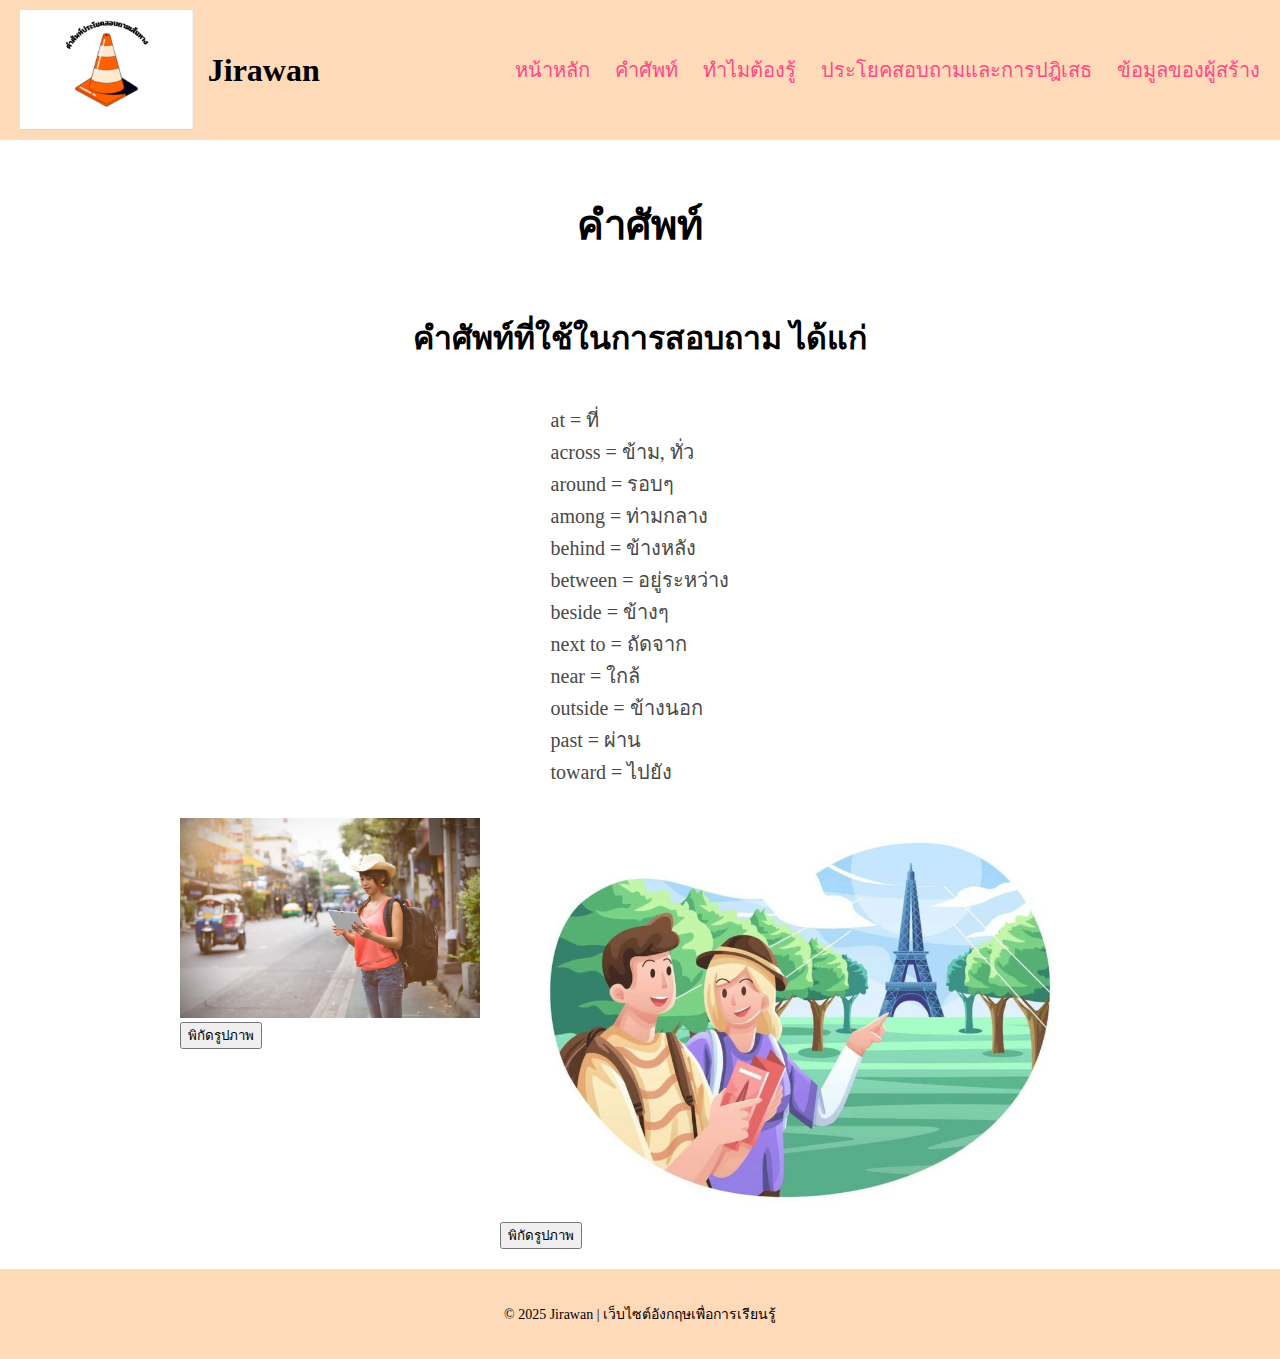
<file: HTML/1.html>
<!DOCTYPE html>
<html lang="en">
<head>
    <meta charset="UTF-8">
    <meta name="viewport" content="width=device-width, initial-scale=1.0">
    <title>Jirawan</title> <!-- ชื่อเว็บไซต์ -->
    <link rel="stylesheet" href="../CSS/1.css">
</head>
<body> 
<div class="container"> <!-- ส่วนหัวของเว็บเอาไว้กดไปหน้าต่างๆ -->
    <div class="logo">
        <img src="../img/logo.jpg" alt="Logo" style="height: 120px;">
        <h1>Jirawan</h1>
    </div>
    <div class="menu"> <!-- ส่วนเมนู -->
        <ul>
            <li><a href="index.html">หน้าหลัก</a></li>
            <li><a href="1.html">คำศัพท์</a></li>
            <li><a href="2.html">ทำไมต้องรู้</a></li>
            <li><a href="3.html">ประโยคสอบถามและการปฎิเสธ</a></li>
            <li><a href="4.html">ข้อมูลของผู้สร้าง</a></li>
        </ul>
    </div>  
</div> 
<div class="content"> <!-- เนื้อหาหลักของเว็บ -->
    <h2>คำศัพท์</h2>
    <h1>คำศัพท์ที่ใช้ในการสอบถาม ได้แก่</h1>
    <p style="text-align: left;">
    at = ที่ <br>
    across = ข้าม, ทั่ว <br>
    around = รอบๆ <br>
    among = ท่ามกลาง <br>
    behind = ข้างหลัง <br>
    between = อยู่ระหว่าง <br>
    beside = ข้างๆ <br>
    next to = ถัดจาก <br>
    near = ใกล้ <br> 
    outside = ข้างนอก <br>
    past = ผ่าน <br>
    toward = ไปยัง
    </p>
    <div class="img">
        <div class="img1">
            <img src="../img/img2.jpg" alt="img" style="height: 200px;">
            <br> <!--เว้นวรรค-->
            <a href="https://www.wallstreetenglish.in.th/%E0%B9%84%E0%B8%A5%E0%B8%9F%E0%B9%8C%E0%B8%AA%E0%B9%84%E0%B8%95%E0%B8%A5%E0%B9%8C/%E0%B8%A0%E0%B8%B2%E0%B8%A9%E0%B8%B2%E0%B8%AD%E0%B8%B1%E0%B8%87%E0%B8%81%E0%B8%A4%E0%B8%A9-%E0%B8%99%E0%B8%B1%E0%B8%81%E0%B9%80%E0%B8%94%E0%B8%B4%E0%B8%99%E0%B8%97%E0%B8%B2%E0%B8%87/" target="_blank"> <!--ลิงก์ไปยังแหล่งที่มาของรูปภาพ-->
            <button>พิกัดรูปภาพ</button>
            </a>
        </div>
        <div class="img2">       
            <img src="../img/img3.jpg" alt="img" style="height: 400px;">
            <br> <!--เว้นวรรค-->
            <a href="https://www.airkhaek.com/%E0%B8%9A%E0%B8%97%E0%B8%AA%E0%B8%99%E0%B8%97%E0%B8%99%E0%B8%B2-%E0%B8%8A%E0%B8%A7%E0%B8%99%E0%B9%84%E0%B8%9B%E0%B9%80%E0%B8%97%E0%B8%B5%E0%B9%88%E0%B8%A2%E0%B8%A7/" target="_blank"> <!--ลิงก์ไปยังแหล่งที่มาของรูปภาพ-->
            <button>พิกัดรูปภาพ</button>
            </a>            
        </div>
    </div>
</div>
<!-- ส่วนท้ายเว็บไซต์ -->
<footer class="footer">
    <p>© 2025 Jirawan | เว็บไซต์อังกฤษเพื่อการเรียนรู้</p>
</footer>
</body>
</html>
</file>
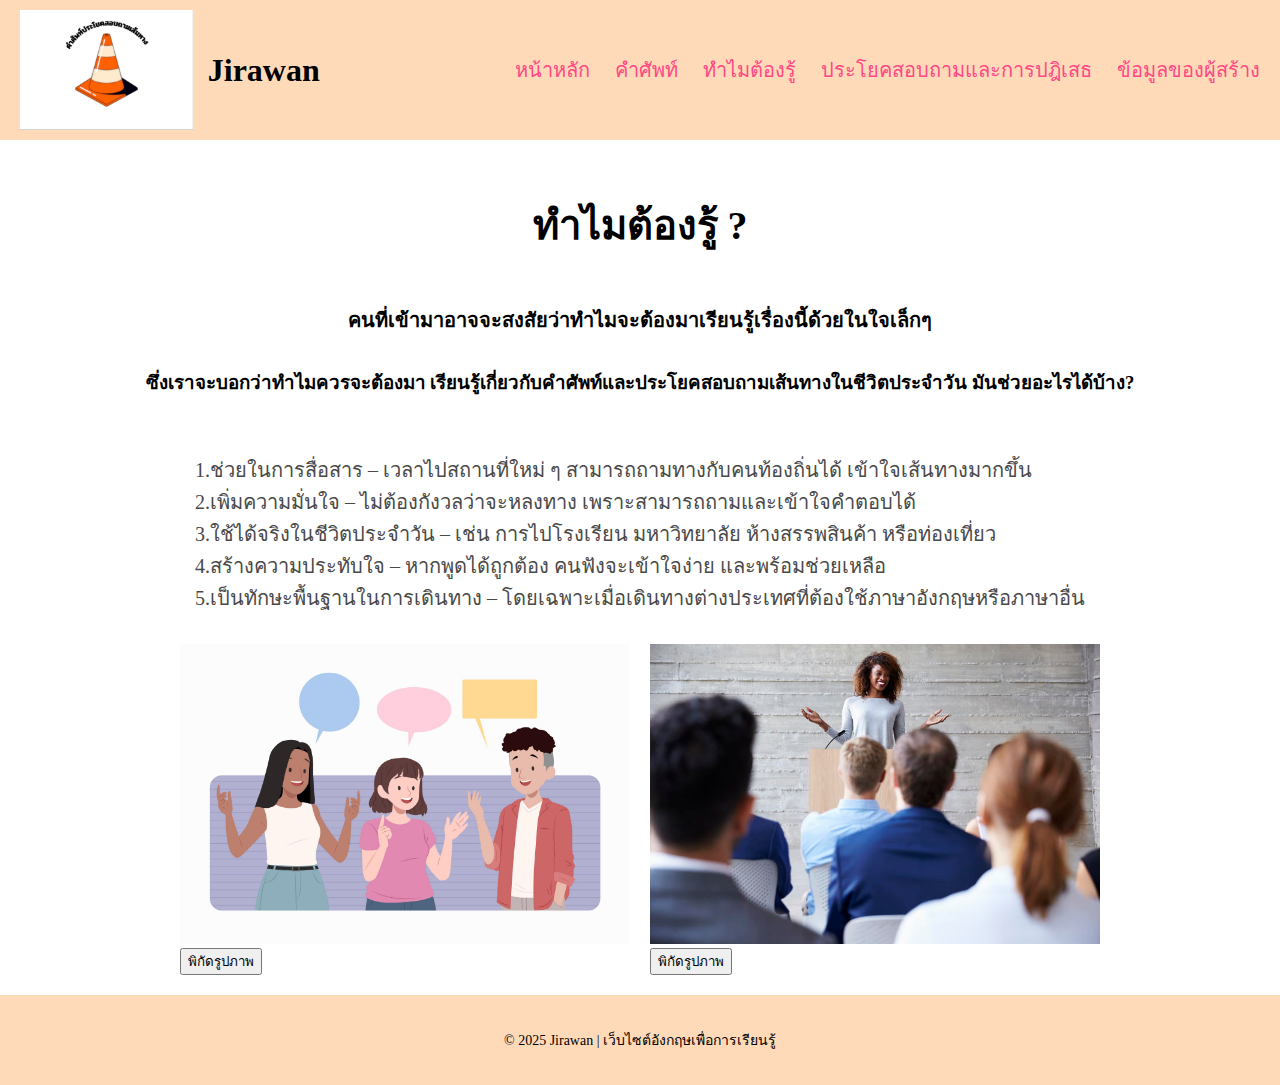
<file: HTML/2.html>
<!DOCTYPE html>
<html lang="en">
<head>
    <meta charset="UTF-8">
    <meta name="viewport" content="width=device-width, initial-scale=1.0">
    <title>Jirawan</title> <!-- ชื่อเว็บไซต์ -->
    <link rel="stylesheet" href="../CSS/2.css">
</head>
<body> 
<div class="container"> <!-- ส่วนหัวของเว็บเอาไว้กดไปหน้าต่างๆ -->
    <div class="logo">
        <img src="../img/logo.jpg" alt="Logo" style="height: 120px;">
        <h1>Jirawan</h1>
    </div>
    <div class="menu"> <!-- ส่วนเมนู -->
        <ul>
            <li><a href="index.html">หน้าหลัก</a></li>
            <li><a href="1.html">คำศัพท์</a></li>
            <li><a href="2.html">ทำไมต้องรู้</a></li>
            <li><a href="3.html">ประโยคสอบถามและการปฎิเสธ</a></li>
            <li><a href="4.html">ข้อมูลของผู้สร้าง</a></li>
        </ul>
    </div>  
</div> 
<div class="content"> <!-- เนื้อหาหลักของเว็บ -->
    <h2>ทำไมต้องรู้ ?</h2>
    <h1>คนที่เข้ามาอาจจะสงสัยว่าทำไมจะต้องมาเรียนรู้เรื่องนี้ด้วยในใจเล็กๆ</h1>
    <h3>ซึ่งเราจะบอกว่าทำไมควรจะต้องมา เรียนรู้เกี่ยวกับคำศัพท์และประโยคสอบถามเส้นทางในชีวิตประจำวัน มันช่วยอะไรได้บ้าง?</h3>
    <br>
    <p style="text-align: left;">
    1.ช่วยในการสื่อสาร – เวลาไปสถานที่ใหม่ ๆ สามารถถามทางกับคนท้องถิ่นได้ เข้าใจเส้นทางมากขึ้น <br>
    2.เพิ่มความมั่นใจ – ไม่ต้องกังวลว่าจะหลงทาง เพราะสามารถถามและเข้าใจคำตอบได้ <br>
    3.ใช้ได้จริงในชีวิตประจำวัน – เช่น การไปโรงเรียน มหาวิทยาลัย ห้างสรรพสินค้า หรือท่องเที่ยว <br>
    4.สร้างความประทับใจ – หากพูดได้ถูกต้อง คนฟังจะเข้าใจง่าย และพร้อมช่วยเหลือ <br>
    5.เป็นทักษะพื้นฐานในการเดินทาง – โดยเฉพาะเมื่อเดินทางต่างประเทศที่ต้องใช้ภาษาอังกฤษหรือภาษาอื่น <br>
    </p>
    <div class="img">
        <div class="img1">
            <img src="../img/img4.jpg" alt="img" style="height: 300px;">
            <br> <!--เว้นวรรค-->
            <a href="https://www.auathailand.org/english-begin-collection-sentences-can-used-every-day/" target="_blank"> <!--ลิงก์ไปยังแหล่งที่มาของรูปภาพ-->
            <button>พิกัดรูปภาพ</button>
            </a>
        </div>
        <div class="img2">       
            <img src="../img/img5.jpg" alt="img" style="height: 300px;">
            <br> <!--เว้นวรรค-->
            <a href="https://englishgang.com/5-%E0%B9%80%E0%B8%84%E0%B8%A5%E0%B9%87%E0%B8%94%E0%B8%A5%E0%B8%B1%E0%B8%9A%E0%B8%9E%E0%B8%B1%E0%B8%92%E0%B8%99%E0%B8%B2%E0%B8%97%E0%B8%B1%E0%B8%81%E0%B8%A9%E0%B8%B0%E0%B8%81%E0%B8%B2%E0%B8%A3%E0%B8%9E/" target="_blank"> <!--ลิงก์ไปยังแหล่งที่มาของรูปภาพ-->
            <button>พิกัดรูปภาพ</button>
            </a>            
        </div>
    </div>
</div>
<!-- ส่วนท้ายเว็บไซต์ -->
<footer class="footer">
    <p>© 2025 Jirawan | เว็บไซต์อังกฤษเพื่อการเรียนรู้</p>
</footer>
</body>
</html>
</file>
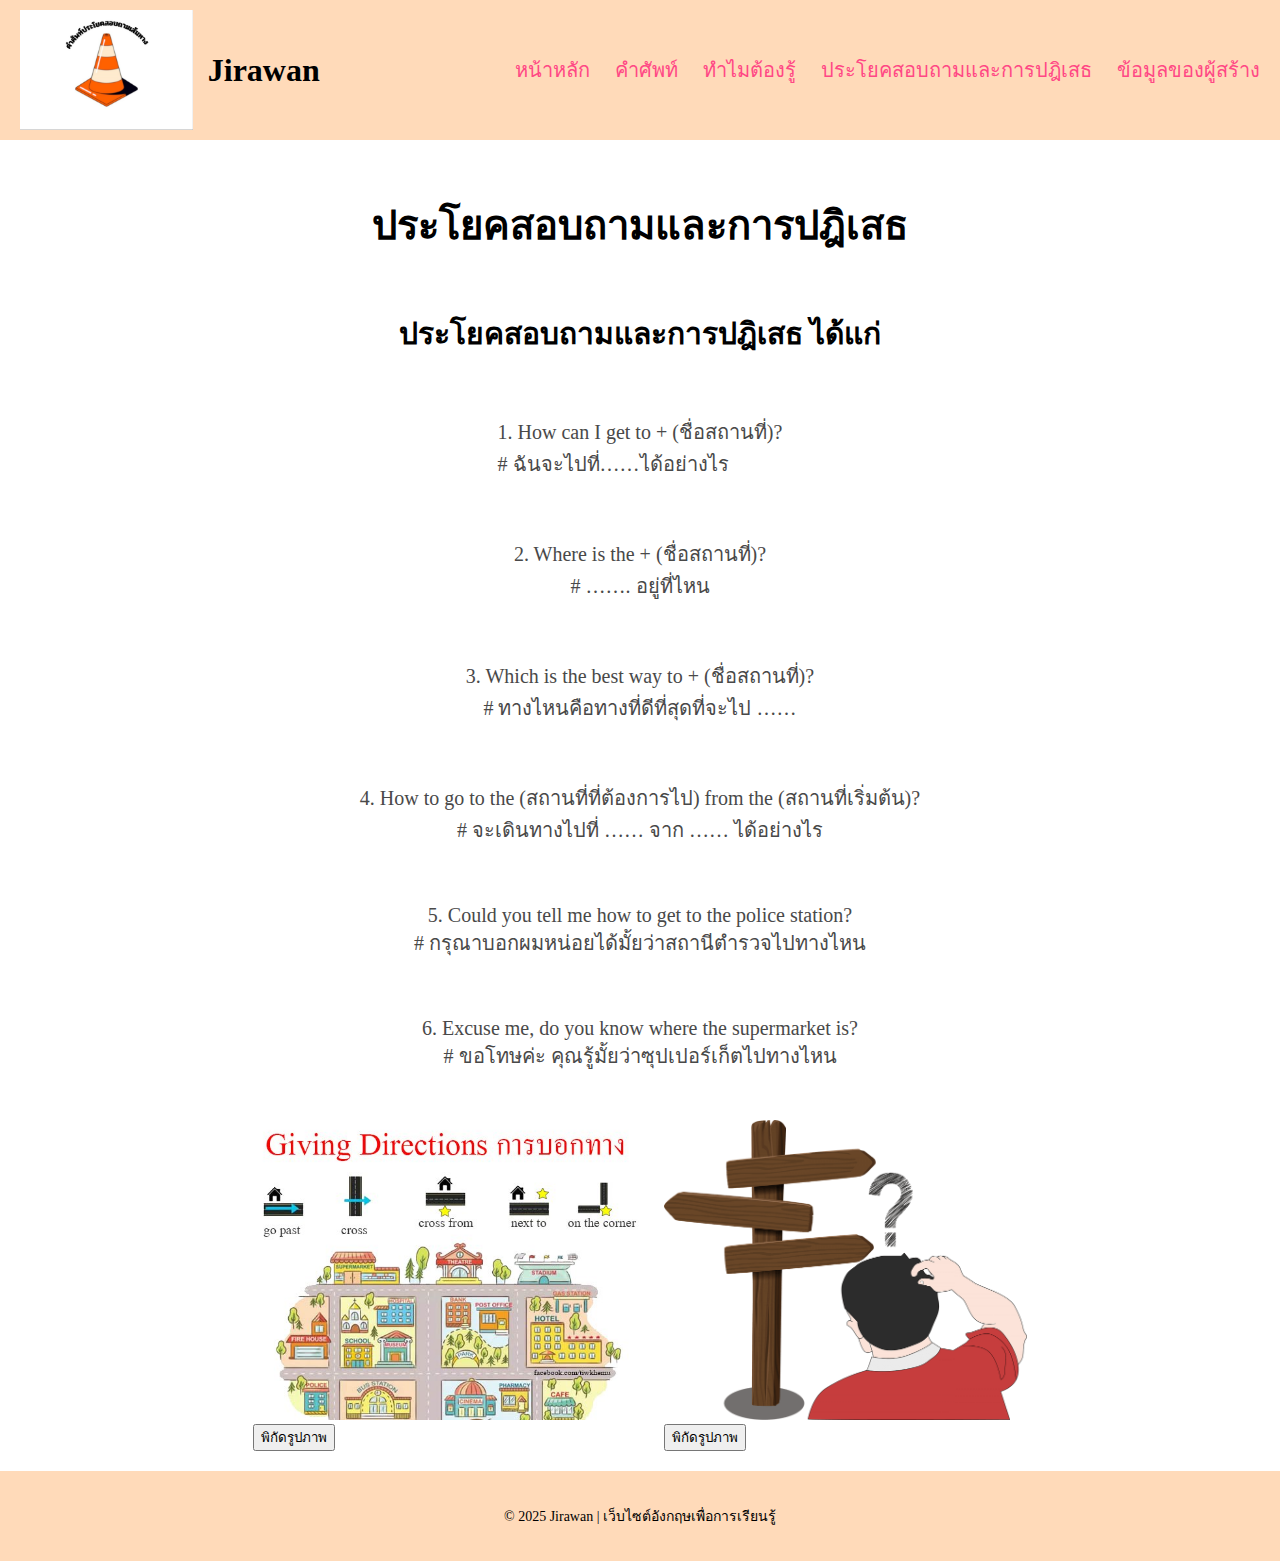
<file: HTML/3.html>
<!DOCTYPE html>
<html lang="en">
<head>
    <meta charset="UTF-8">
    <meta name="viewport" content="width=device-width, initial-scale=1.0">
    <title>Jirawan</title> <!-- ชื่อเว็บไซต์ -->
    <link rel="stylesheet" href="../CSS/3.css">
</head>
<body> 
<div class="container"> <!-- ส่วนหัวของเว็บเอาไว้กดไปหน้าต่างๆ -->
    <div class="logo">
        <img src="../img/logo.jpg" alt="Logo" style="height: 120px;">
        <h1>Jirawan</h1>
    </div>
    <div class="menu"> <!-- ส่วนเมนู -->
        <ul>
            <li><a href="index.html">หน้าหลัก</a></li>
            <li><a href="1.html">คำศัพท์</a></li>
            <li><a href="2.html">ทำไมต้องรู้</a></li>
            <li><a href="3.html">ประโยคสอบถามและการปฎิเสธ</a></li>
            <li><a href="4.html">ข้อมูลของผู้สร้าง</a></li>
        </ul>
    </div>  
</div> 
<div class="content"> <!-- เนื้อหาหลักของเว็บ -->
    <h2>ประโยคสอบถามและการปฎิเสธ</h2>
    <h1>ประโยคสอบถามและการปฎิเสธ ได้แก่</h1>
    <br>
    <p style="text-align: left;">
    1. How can I get to + (ชื่อสถานที่)? <br>
    # ฉันจะไปที่……ได้อย่างไร </p>
    <br>

    <p>2. Where is the + (ชื่อสถานที่)? <br>
    # ……. อยู่ที่ไหน </p>
    <br>

    <p>3. Which is the best way to + (ชื่อสถานที่)? <br>
    # ทางไหนคือทางที่ดีที่สุดที่จะไป …… </p>
    <br>

    <p>4. How to go to the (สถานที่ที่ต้องการไป) from the (สถานที่เริ่มต้น)? <br>
    # จะเดินทางไปที่ …… จาก …… ได้อย่างไร </p>
    <br>

    <p>5. Could you tell me how to get to the police station? <br>
    # กรุณาบอกผมหน่อยได้มั้ยว่าสถานีตำรวจไปทางไหน </p>
    <br>

    <p>6. Excuse me, do you know where the supermarket is? <br>
    # ขอโทษค่ะ คุณรู้มั้ยว่าซุปเปอร์เก็ตไปทางไหน </p>
    <br>
    
    <div class="img">
        <div class="img1">
            <img src="../img/img6.jpg" alt="img" style="height: 300px;">
            <br> <!--เว้นวรรค-->
            <a href="https://x.com/tiwkhem/status/826833951897444353" target="_blank"> <!--ลิงก์ไปยังแหล่งที่มาของรูปภาพ-->
            <button>พิกัดรูปภาพ</button>
            </a>
        </div>
        <div class="img2">       
            <img src="../img/img7.png" alt="img" style="height: 300px;">
            <br> <!--เว้นวรรค-->
            <a href="https://ohhotrip.com/15193/" target="_blank"> <!--ลิงก์ไปยังแหล่งที่มาของรูปภาพ-->
            <button>พิกัดรูปภาพ</button>
            </a>            
        </div>
    </div>
</div>
<!-- ส่วนท้ายเว็บไซต์ -->
<footer class="footer">
    <p>© 2025 Jirawan | เว็บไซต์อังกฤษเพื่อการเรียนรู้</p>
</footer>
</body>
</html>
</file>
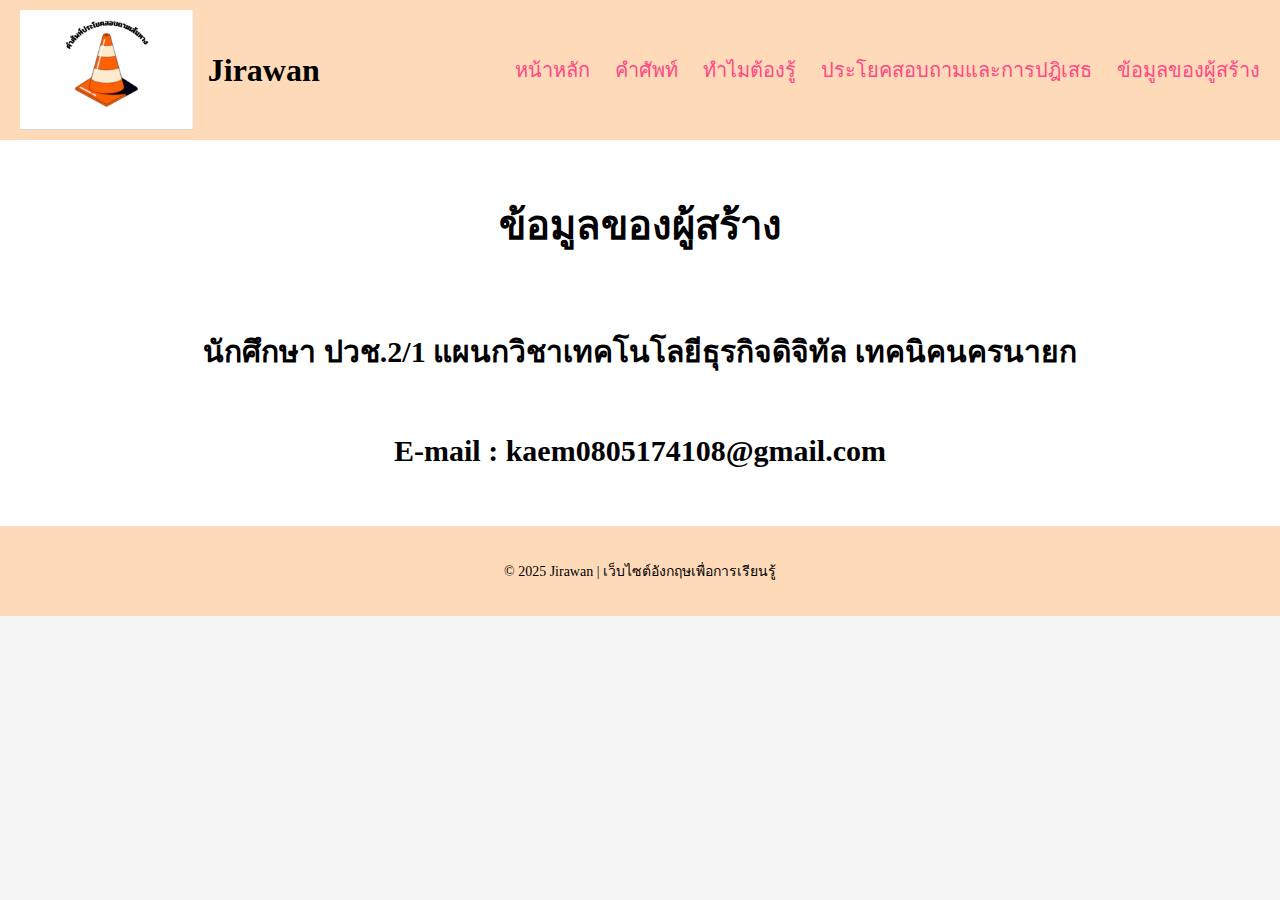
<file: HTML/4.html>
<!DOCTYPE html>
<html lang="en">
<head>
    <meta charset="UTF-8">
    <meta name="viewport" content="width=device-width, initial-scale=1.0">
    <title>Jirawan</title> <!-- ชื่อเว็บไซต์ -->
    <link rel="stylesheet" href="../CSS/4.css">
</head>
<body> 
<div class="container"> <!-- ส่วนหัวของเว็บเอาไว้กดไปหน้าต่างๆ -->
    <div class="logo">
        <img src="../img/logo.jpg" alt="Logo" style="height: 120px;">
        <h1>Jirawan</h1>
    </div>
    <div class="menu"> <!-- ส่วนเมนู -->
        <ul>
            <li><a href="index.html">หน้าหลัก</a></li>
            <li><a href="1.html">คำศัพท์</a></li>
            <li><a href="2.html">ทำไมต้องรู้</a></li>
            <li><a href="3.html">ประโยคสอบถามและการปฎิเสธ</a></li>
            <li><a href="4.html">ข้อมูลของผู้สร้าง</a></li>
        </ul>
    </div>  
</div> 
<div class="content"> <!-- เนื้อหาหลักของเว็บ -->
    <h2>ข้อมูลของผู้สร้าง</h2>
    <br>
    <h1>นักศึกษา ปวช.2/1 แผนกวิชาเทคโนโลยีธุรกิจดิจิทัล เทคนิคนครนายก</h1>
    <br>
    <h1>E-mail : kaem0805174108@gmail.com</h1>
    <br>
</div>

<!-- ส่วนท้ายเว็บไซต์ -->
<footer class="footer">
    <p>© 2025 Jirawan | เว็บไซต์อังกฤษเพื่อการเรียนรู้</p>
</footer>
</body>
</html>
</file>
<file: CSS/1.css>
/* กำหนดให้ body เต็มหน้าจอ */
    body {
    margin: 0;
    padding: 0;
    background-color: #f5f5f5;
    background-size: cover;
}

/* Container หลัก */
.container {
    height: 100px;     /* ความสูงของ container */
    background: #FFDAB9;  /* พื้นหลังสีฟ้า */
    padding: 20px; /* ระยะห่างภายใน */
    display: flex;
    justify-content: space-between; /* ซ้าย-ขวาแยกออก */
    align-items: center;    /* จัดกึ่งกลางแนวตั้ง */
}

/*  ส่วนของโลโก้และชื่อเว็บไซต์ */
.logo {
    display: flex;           /* เรียงลูกในแนวนอน */
    align-items: center;     /* จัดกึ่งกลางแนวตั้ง */
    gap: 15px;               /* ระยะห่างระหว่างโลโก้กับข้อความ */
}

/* เมนู */
.menu ul {
    list-style: none;      /* เอาจุดหน้าข้อความออก */
    display: flex;
    gap: 25px;               /* ระยะห่างระหว่างเมนู */
}

/*  ข้อความในเมนู */
.menu ul li a {
    text-decoration: none;      /* เอาเส้นใต้ออก */
    font-size: 20px;
    color: rgb(255, 72, 133);
}

/* เนื้อหา */
.content {
    flex: 1; /* ทำให้กินพื้นที่ที่เหลือ */
    background: #ffffff;
    display: flex;
    flex-direction: column;
    align-items: center;
    padding: 20px;
}

.content h2 {
    font-size: 40px;
    color: #000000;
}

.content p {
    font-size: 20px;
    color: #494949;
    text-align: center;
}

.img {
    display: flex;
    gap: 20px;
    margin-top: 10px;
}

/* ส่วนท้าย */
.footer {
    background-color: #FFDAB9;
    color: #000000;
    text-align: center;
    padding: 20px 0;
    font-size: 14px;
}
</file>
<file: CSS/2.css>
/* กำหนดให้ body เต็มหน้าจอ */
    body {
    margin: 0;
    padding: 0;
    background-color: #f5f5f5;
    background-size: cover;
}

/* Container หลัก */
.container {
    height: 100px;     /* ความสูงของ container */
    background: #FFDAB9;  /* พื้นหลังสีฟ้า */
    padding: 20px; /* ระยะห่างภายใน */
    display: flex;
    justify-content: space-between; /* ซ้าย-ขวาแยกออก */
    align-items: center;    /* จัดกึ่งกลางแนวตั้ง */
}

/*  ส่วนของโลโก้และชื่อเว็บไซต์ */
.logo {
    display: flex;           /* เรียงลูกในแนวนอน */
    align-items: center;     /* จัดกึ่งกลางแนวตั้ง */
    gap: 15px;               /* ระยะห่างระหว่างโลโก้กับข้อความ */
}

/* เมนู */
.menu ul {
    list-style: none;      /* เอาจุดหน้าข้อความออก */
    display: flex;
    gap: 25px;               /* ระยะห่างระหว่างเมนู */
}

/*  ข้อความในเมนู */
.menu ul li a {
    text-decoration: none;      /* เอาเส้นใต้ออก */
    font-size: 20px;
    color: rgb(255, 72, 133);
}


/* เนื้อหา */
.content {
    flex: 1; /* ทำให้กินพื้นที่ที่เหลือ */
    background: #ffffff;
    display: flex;
    flex-direction: column;
    align-items: center;
    padding: 20px;
}

.content h2 {
    font-size: 40px;
    color: #000000;
}

.content h1 {
    font-size: 20px;
}

.content p {
    font-size: 20px;
    color: #494949;
    text-align: center;
}

.img {
    display: flex;
    gap: 20px;
    margin-top: 10px;
}

/* ส่วนท้าย */
.footer {
    background-color: #FFDAB9;
    color: #000000;
    text-align: center;
    padding: 20px 0;
    font-size: 14px;
}
</file>
<file: CSS/3.css>
/* กำหนดให้ body เต็มหน้าจอ */
    body {
    margin: 0;
    padding: 0;
    background-color: #f5f5f5;
    background-size: cover;
}

/* Container หลัก */
.container {
    height: 100px;     /* ความสูงของ container */
    background: #FFDAB9;  /* พื้นหลังสีฟ้า */
    padding: 20px; /* ระยะห่างภายใน */
    display: flex;
    justify-content: space-between; /* ซ้าย-ขวาแยกออก */
    align-items: center;    /* จัดกึ่งกลางแนวตั้ง */
}

/*  ส่วนของโลโก้และชื่อเว็บไซต์ */
.logo {
    display: flex;           /* เรียงลูกในแนวนอน */
    align-items: center;     /* จัดกึ่งกลางแนวตั้ง */
    gap: 15px;               /* ระยะห่างระหว่างโลโก้กับข้อความ */
}

/* เมนู */
.menu ul {
    list-style: none;      /* เอาจุดหน้าข้อความออก */
    display: flex;
    gap: 25px;               /* ระยะห่างระหว่างเมนู */
}

/*  ข้อความในเมนู */
.menu ul li a {
    text-decoration: none;      /* เอาเส้นใต้ออก */
    font-size: 20px;
    color: rgb(255, 72, 133);
}

/* เนื้อหา */
.content {
    flex: 1; /* ทำให้กินพื้นที่ที่เหลือ */
    background: #ffffff;
    display: flex;
    flex-direction: column;
    align-items: center;
    padding: 20px;
}

.content h2 {
    font-size: 40px;
    color: #000000;
}

.content h1 {
    font-size: 30px;
}

.content p {
    font-size: 20px;
    color: #494949;
    text-align: center;
}

.img {
    display: flex;
    gap: 20px;
    margin-top: 10px;
}

/* ส่วนท้าย */
.footer {
    background-color: #FFDAB9;
    color: #000000;
    text-align: center;
    padding: 20px 0;
    font-size: 14px;
}
</file>
<file: CSS/4.css>
/* กำหนดให้ body เต็มหน้าจอ */
    body {
    margin: 0;
    padding: 0;
    background-color: #f5f5f5;
    background-size: cover;
}

/* Container หลัก */
.container {
    height: 100px;     /* ความสูงของ container */
    background: #FFDAB9;  /* พื้นหลังสีฟ้า */
    padding: 20px; /* ระยะห่างภายใน */
    display: flex;
    justify-content: space-between; /* ซ้าย-ขวาแยกออก */
    align-items: center;    /* จัดกึ่งกลางแนวตั้ง */
}

/*  ส่วนของโลโก้และชื่อเว็บไซต์ */
.logo {
    display: flex;           /* เรียงลูกในแนวนอน */
    align-items: center;     /* จัดกึ่งกลางแนวตั้ง */
    gap: 15px;               /* ระยะห่างระหว่างโลโก้กับข้อความ */
}

/* เมนู */
.menu ul {
    list-style: none;      /* เอาจุดหน้าข้อความออก */
    display: flex;
    gap: 25px;               /* ระยะห่างระหว่างเมนู */
}

/*  ข้อความในเมนู */
.menu ul li a {
    text-decoration: none;      /* เอาเส้นใต้ออก */
    font-size: 20px;
    color: rgb(255, 72, 133);
}

/* เนื้อหา */
.content {
    flex: 1; /* ทำให้กินพื้นที่ที่เหลือ */
    background: #ffffff;
    display: flex;
    flex-direction: column;
    align-items: center;
    padding: 20px;

}

.content h2 {
    font-size: 40px;
    color: #000000;
}

.content h1 {
    font-size: 30px;
}

/* ส่วนท้าย */
.footer {
    background-color: #FFDAB9;
    color: #000000;
    text-align: center;
    padding: 20px 0;
    font-size: 14px;
}
</file>
